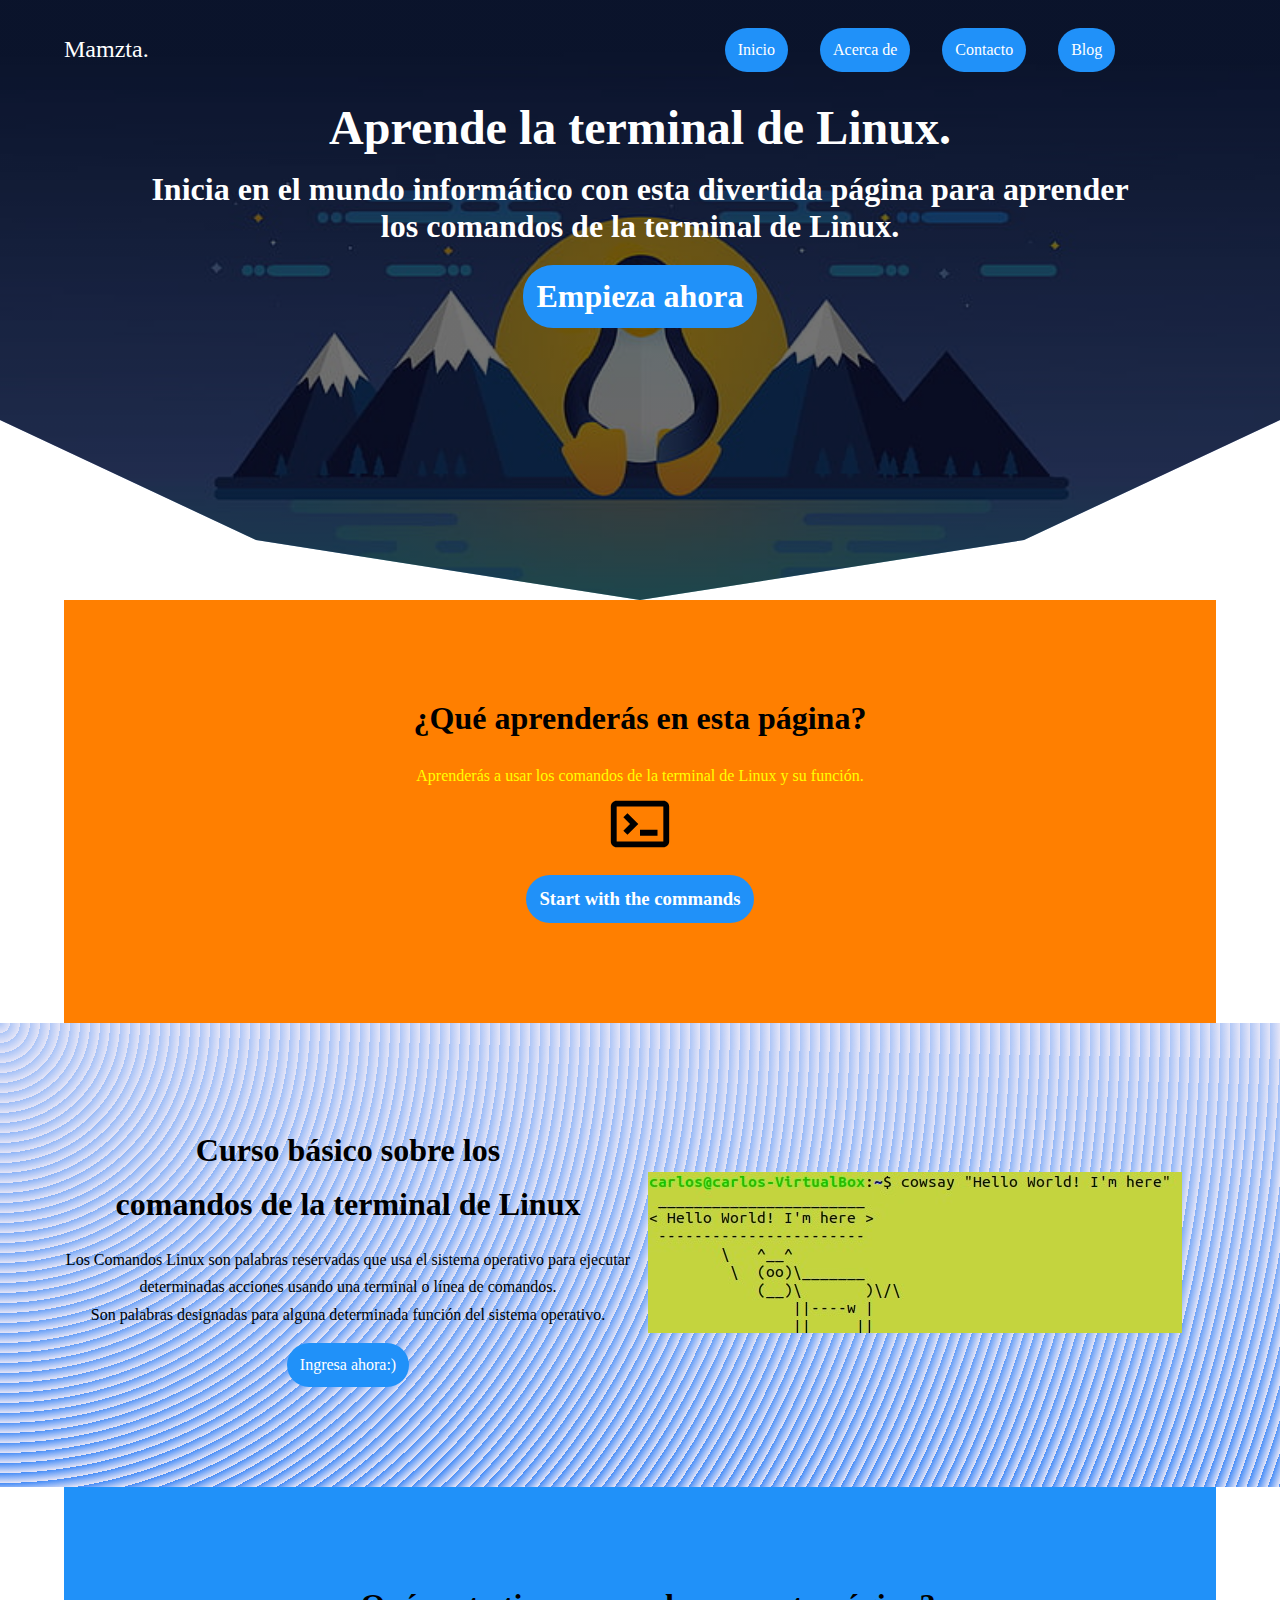
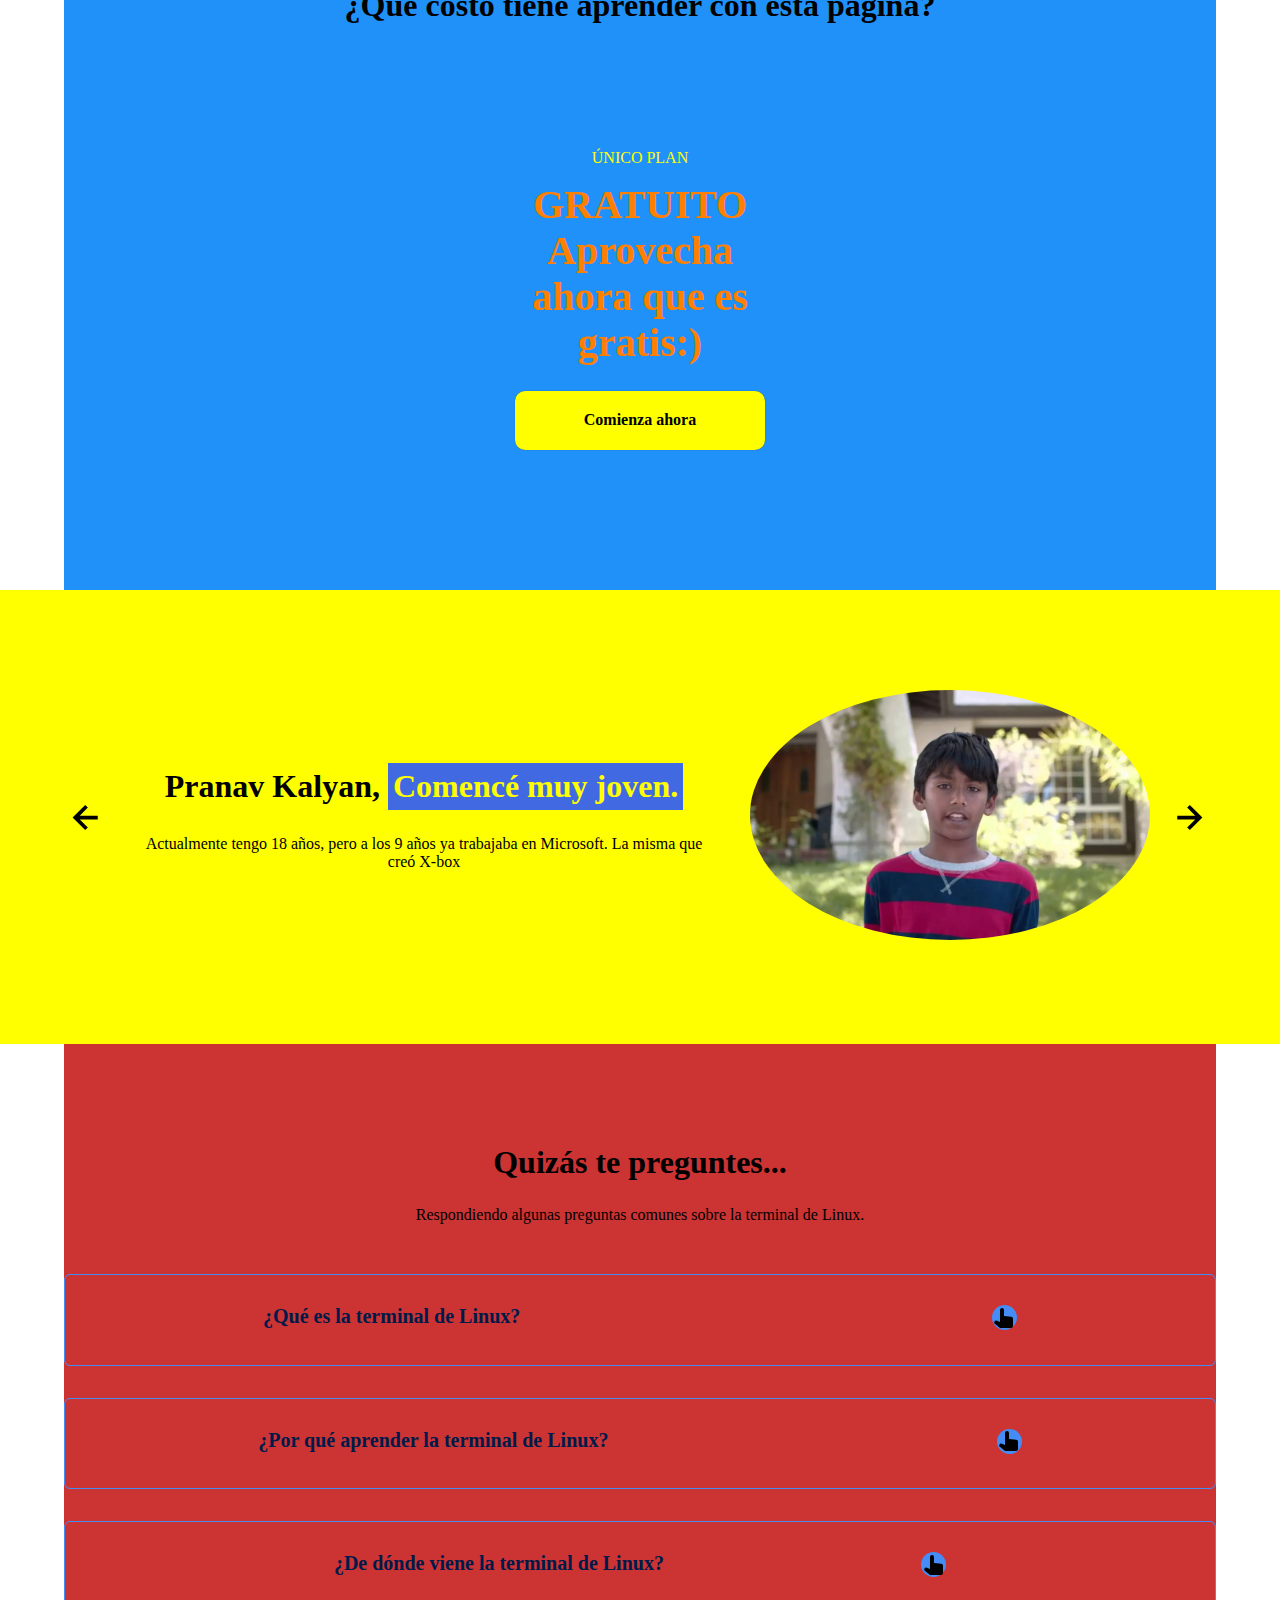
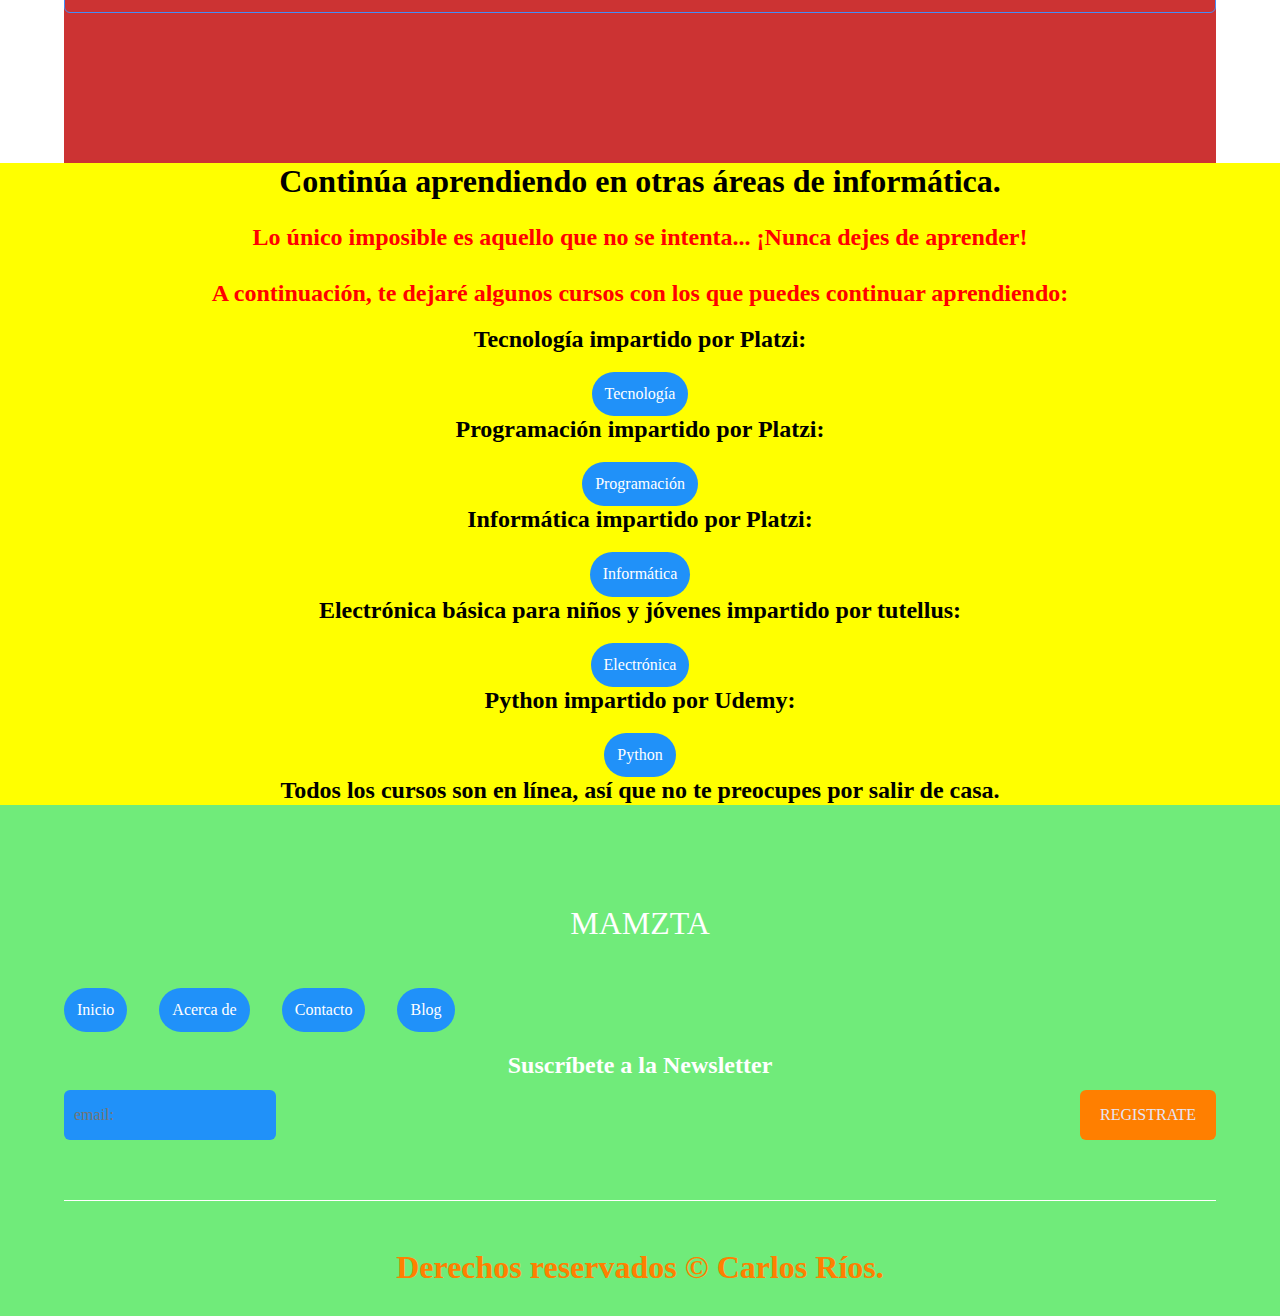
<file: Juego/index.html>
<!DOCTYPE html>
<html lang="es">
<head>
    <meta charset="UTF-8">
    <meta http-equiv="X-UA-Compatible" content="IE=edge">
    <meta name="viewport" content="width=device-width, initial-scale=5.0">
    <title>Mamzta</title>
    <link rel="shortcut icon" href="./ImageneS/mz .png" type="image/x-icon">
    <link rel="stylesheet" href="./CSS/normalize.css">
    <link rel="stylesheet" href="./CSS/estilos.css">
    <link rel="stylesheet" href="https://cdnjs.cloudflare.com/ajax/libs/font-awesome/5.15.3/css/all.min.css">
    <link rel="stylesheet" href='https://unpkg.com/boxicons@2.1.4/css/boxicons.min.css' rel='stylesheet'>


    <meta name="theme-color" content="#ff7f00">

    <meta name="title" content="Mamzta">
    <meta name="description" content="Aprende los comandos de la terminal de Linux con esta página interactiva y educativa. 
Inicia en el mundo informático con esta divertida página para aprender los comandos de la terminal de Linux.">

<!-- Open Graph / Facebook -->
<meta property="og:type" content="website">
<meta property="og:url" content="https://mamzta.io/">
<meta property="og:title" content="Mamzta">
<meta property="og:description" content="Aprende los comandos de la terminal de Linux con esta página interactiva y educativa. 
Inicia en el mundo informático con esta divertida página para aprender los comandos de la terminal de Linux.">
<meta property="og:image" content="https://mamzta.io/Images/cowwsay.jpeg">

<!-- Twitter -->
<meta property="twitter:card" content="summary_large_image">
<meta property="twitter:url" content="https://mamzta.io/">
<meta property="twitter:title" content="Mamzta">
<meta property="twitter:description" content="Aprende los comandos de la terminal de Linux con esta página interactiva y educativa. 
Inicia en el mundo informático con esta divertida página para aprender los comandos de la terminal de Linux.">
<meta property="twitter:image" content="https://mamzta.io/Images/cowwsay.jpeg">



    <header class="hero">
        <nav class="nav container">
            <div class="nav_logo">
                <h2 class="nav_title">Mamzta.</h2>
            </div>

            <ul class="nav_link nav_link--menu">
                <li class="nav_items">
                    <a href="#hero" class="cta">Inicio</a>
                </li>
                <li class="nav_items">
                    <a href="#container" class="cta">Acerca de</a>
                </li>
                <li class="nav_items">
                    <a href="#footer" class="cta">Contacto</a>
                </li>
                <li class="nav_items">
                    <a href="#ask" class="cta">Blog</a>
                </li>

                <img src="./Images/window-close.svg" alt="closee" class="nav_window-close">

            </ul>

            <div class="nav_link menu">
             <img src="./Images/menu.svg" alt="menuu" class="nav_menu">
            </div>
        </nav>
        
        <section class="hero_container container" id="hero" >
            <h1 class="hero_title">Aprende la terminal de Linux.<h1>
            <p class="hero_paragraph">Inicia en el mundo informático con esta divertida página para aprender los comandos de la terminal de Linux.</p>
            <a href="./juego.html" class="cta">Empieza ahora</a>
         
            
            </section>
    </header>

    <main>
        <section class="container about" id="container">
            <h2 class="subtitle">¿Qué aprenderás en esta página?</h2>
            <p class="about_paragraph">Aprenderás a usar los comandos de la terminal de Linux y su función.</p>

            <div class="about_main">
                <article class="about_icons">
                <img src="./Images/terminalB.svg" class="about_icon">
               <a href="./juego.html"> <h3 style="cursor: pointer;" title="Comienza con los comandos" class="cta">Start with the commands</h3></a>
                </article>
                </div>
             </section>

             <section class="knowledge">
                <div class="knowledge_container container">
                    <div class="knowledge_text">
                        <h2 class="subtitle knowledge_paragraph">Curso básico sobre los</br>comandos de la terminal de Linux</h2>
                        <p class="knowledge_paragraph">Los Comandos Linux son palabras reservadas que usa el sistema operativo para ejecutar determinadas acciones usando una terminal o línea de comandos. <br />
                            Son palabras designadas para alguna determinada función del sistema operativo.</p>
                            <a href="./juego.html" class="cta">Ingresa ahora:)</a>
                    </div>

                    <figure class="knowledge_picture">
                        <img src="Images/cowwsay.jpeg" class="knowledge_img">
                    </figure>
                </div>
             </section>

             <section class="price container">
                <h2 class="subtitle">¿Qué costo tiene aprender con esta página?</h2>
                <div class="price_table">
                    <div class="price_element">
                        <p class="price_name">ÚNICO PLAN</p>
                        <h3 class="price_price">GRATUITO <br /> Aprovecha ahora que es gratis:)</h3>
                        <div class="price_items">
                              </div>
                              <a href="./juego.html" class="price_cta">Comienza ahora</a>
                    </div>
                </div>
             </section>

             <section class="leaving">
                <div class="leaving_container container">
                    <img src="./Images/leftarrow.svg" class="leaving_arrow" id="before">
                    <section class="leaving_body leaving_body--show" data-id="1">
                        <div class="leaving_texts">
                            <h2 class="subtitle">Pranav Kalyan, <span class="leaving_course">Comencé muy joven.</span></h2>
                            <p class="leaving_review">Actualmente tengo 18 años, pero a los 9 años ya trabajaba en Microsoft. La misma que creó X-box</br></p>
                        </div>
                        <figure class="leaving_picture">
                        <img src="./Images/Pranav.jpg" class="leaving_img"></figure>
                    </section>
                    
                    <section class="leaving_body" data-id="2">
                        <div class="leaving_texts">
                            <h2 class="subtitle">Margaret Hamilton, <span class="leaving_course">Una mujer brillante</span></h2>
                            <p class="leaving_review">Junto a mi equipo, desarrollé el software de navegación "a bordo" para el programa espacial Apolo de la NASA.</br>Así es... ir a la Luna.</p>
                        </div>
                        <figure class="leaving_picture">
                        <img src="./Images/Margaret.jpg" class="leaving_img"></figure>
                    </section>
                    
                    <section class="leaving_body" data-id="3"> 
                        <div class="leaving_texts">
                            <h2 class="subtitle">Escribe tu nombre en este maravilloso mundo de programación  <span class="leaving_course">Diviertete aprendiendo</span></h2>
                            <p class="leaving_review">Si dejas salir todos tus miedos, tendrás más espacio para vivir todos tus sueños.</br>Así que ¡Nunca te rindas!</p>
                        </div>
                        <figure class="leaving_picture">
                        <img src="./Images/Kids.jpg" class="leaving_img"></figure>
                    </section> 
                    <img src="./Images/rightarrow.svg" class="leaving_arrow" id="next">
                </div>
             </section>

             <section class="ask container" id="ask">
                <h2 class="subtitle">Quizás te preguntes...</h2>
                <p class="ask_paragraph">Respondiendo algunas preguntas comunes sobre la terminal de Linux.</p>
                <section class="ask_container">
                    <article class="ask_padding">
                        <div class="ask_answer">
                            <h3 class="ask_title">¿Qué es la terminal de Linux?
                                <span class="ask_arrow">
                                    <img src="./Images/downarrow.svg" class="ask_img">
                                </span>
                            </h3>
                            <p class="ask_show">Es un programa para interactuar con el sistema operativo en dónde te ayuda a entender
                                el funcionamiento del sistema.
                            </p>
                        </div>
                    </article>

                    <article class="ask_padding">
                        <div class="ask_answer">
                            <h3 class="ask_title">¿Por qué aprender la terminal de Linux?
                                <span class="ask_arrow">
                                    <img src="./Images/downarrow.svg" class="ask_img">
                                </span>
                            </h3>
                            <p class="ask_show">Es utilizado en casi todas partes, y si se quiere aprender el funcionamiento del sistema se tiene
                                que manejar la terminal. <br> Además siempre es importante conocer más ámbitos informáticos.
                            </p>
                        </div>
                    </article>

                    <article class="ask_padding">
                        <div class="ask_answer">
                            <h3 class="ask_title">¿De dónde viene la terminal de Linux?
                                <span class="ask_arrow">
                                    <img src="./Images/downarrow.svg" class="ask_img">
                                </span>
                            </h3>
                            <p class="ask_show">Linus Torvalds empezó a programar para su tesis final un núcleo para sistema operativo. (1991)  <br>
                                Estudiante de informática de la universidad de Helsinki (Finlandia).
                            </p>
                        </div>
                    </article>
                </section>
            </section>

<section class="learning_more">
                <h2 class="subtitle">Continúa aprendiendo en otras áreas de informática.</br></h2>
                <h2 class="learning_copy">Lo único imposible es aquello que no se intenta... ¡Nunca dejes de aprender!</br>
                </br> A continuación, te dejaré algunos cursos con los que puedes continuar aprendiendo:
                </h2></br>
                <h2 class="Tecnología">Tecnología impartido por Platzi:</h2></br>
               <a href="https://platzi.com/buscar/?search=tecnolog%C3%ADa" class="cta">Tecnología</a>
               <h2 class="Programación">Programación impartido por Platzi:</h2></br>
               <a href="https://platzi.com/buscar/?search=programaci%C3%B3n" class="cta">Programación</a>
               <h2 class="informatica">Informática impartido por Platzi:</h2></br>
               <a href="https://platzi.com/buscar/?search=inform%C3%A1tica" class="cta">Informática</a>
              <h2 class="Electrónica">Electrónica básica para niños y jóvenes impartido por tutellus:</h2></br>
              <a href="https://formacion.tutellus.com/tecnologia/software/electronica-basica-para-ninos-y-jovenes-33160?affref=b875c823f6114a9490272693c4cff82b" class="cta">Electrónica</a>
              <h2 class="Python">Python impartido por Udemy:</h2></br>  
              <a href="https://www.udemy.com/course/progrmacion-en-python-para-ninos-y-jovenes/?utm_source=aff-campaign&utm_medium=udemyads&LSNPUBID=hs2PyDxPSZI&ranMID=47907&ranEAID=hs2PyDxPSZI&ranSiteID=hs2PyDxPSZI-Cdg8IXUNlWKh6PoeaUBr4Q" class="cta">Python</a>   
              <h2 class="finale">Todos los cursos son en línea, así que no te preocupes por salir de casa.</h2>

            </section>
        </main>

            <footer class="footer" id="footer">
                <section class="footer_container container">
                    <nav class="nav nav--footer">
                        <h2 class="footer_title">MAMZTA</h2>
                        <ul class="nav_link nav_link--footer">
                        <li class="nav_items">
                            <a href="#hero" class="cta">Inicio</a>
                        </li>
                        <li class="nav_items">
                            <a href="#container" class="cta">Acerca de</a>
                        </li>
                        <li class="nav_items">
                            <a href="#footer" class="cta">Contacto</a>
                        </li>
                        <li class="nav_items">
                            <a href="#ask" class="cta">Blog</a>
                        </li>
                    </ul>
                    </nav>
                    <form class="footer_form" action="https://formspree.io/f/mknanywn"
                    method="POST">
                        <h2 class="footer_newsletter">Suscríbete a la Newsletter</h2>
                        <div class="footer_inputs">
                            <input type="email:" placeholder="email:" class="footer_input" name="email">
                            <input type="submit" value="REGISTRATE" class="footer_submit">
                        </div>
                    </form>
                </section>
                <section class="footer_copy container">
                    <div class="footer_social">
                        
                    </div>

                    <h1 class="learning_copyright">Derechos reservados &copy; Carlos Ríos.</h1>
                </section>
            </footer>

    <script src="./JS/slider.js"></script>
    <script src="./JS/ask.js"></script>
    <script src="./JS/menu.js"></script>
   
</body>
</html>
</file>
<file: Juego/CSS/estilos.css>
@import url('https://fonts.googleapis.com/css2?family=Poppins:wght@300;400;600;700&display=swap');

:root{
    --padding-container: 100px 0;
    --color-title: #001A49;
}

body{
    font-family: 'Poppins', sans-serif;
    background-color: #001A49;
}

.container{
    text-decoration-color: #f00;
    width: 90%;
    max-width: 1200px;
    margin: 0 auto;
    overflow: hidden;
    padding: var(--padding-container);
}

.hero{
    width: 100%; 
    height: 100%vh;
    min-height: 600px;
    max-height: 800px;
    position: relative;
    display: grid;
    grid-template-rows: 100px 1fr;
    color: #fff;
}

.hero::before{
    content: "";
    position: absolute;
    top: 0;
    left: 0;
    width: 100%;
    height: 100%;
    background-image: linear-gradient(180deg, #0000008c 0%, #0000008c 100% ), url('../Images/Linuux\ 1.png');
    background-size: cover;
    clip-path: polygon(50% 0%, 100% 0, 100% 35%, 100% 70%, 80% 90%, 50% 100%, 20% 90%, 0% 70%, 0% 35%, 0 0);
    z-index: -1;
}


    /* nav */

.nav{
    --padding-container:0;
    height: 100%;
    display: flex;
    align-items: center;
}

.nav_title{
    font-weight: 300;
}

.nav_link{
    margin-left: 50%;
    padding: 0;
    display: grid;
    grid-auto-flow: column;
    grid-auto-columns: max-content;
    gap: 2em;
}

.nav_link--menu{
    text-align: center;
}

.nav_items{
    list-style: none;
}


.nav_links{
    color: #fff;
    text-decoration: none;
}

.nav_menu{
    margin-left: auto;
    cursor: pointer;
    display: none;
}

.nav_menu{
   display: block;
   width: 30px; 
   display: none;
}

.nav_window-close{
    display: var(--show, none);
}


/* Hero container */ 

.hero_container{
    max-width: 1000px;
    --padding-container: 0;
    display: grid;
    grid-auto-rows: max-content;
    align-content:flex-start;
    gap: 1em;
    padding-bottom: 100px;
    text-align: center;
}

.hero_title{
    font-size: 3rem;
}

.hero_paragraph{
    margin-bottom: 20px;
}

.cta{
    display: inline-block;
    background-color: #2091F9;
    justify-self: center;
    color:#fff;
    text-decoration: none;
    padding: 13px;
    border-radius: 30px;
}

/* about */ 

.about{
    text-align: center;
    background-color: #ff7f00;
}

.subtitle{
    font-size: 2rem;
    margin-bottom: 25px;
}

.about_paragraph{
    line-height: 1.7;
    color: #ffff00;
}

.about_icons{
    display: grid;
    gap: 1em; 
    justify-items: center;
    width: 260px;
    overflow: hidden;
    margin: 0 auto;
}

.about_icon{
    width: 70px;
}

/* knowledge */ 

.knowledge{
    background-color: #e5e5f7;
   
    background-image:  repeating-radial-gradient( circle at 0 0, transparent 0, #e5e5f7 10px ), repeating-linear-gradient( #458cf755, #458cf7 );
overflow: hidden;
}


.knowledge_container{
    display: grid;
    grid-template-columns: 1fr 1fr;
    gap: 1em;
    align-items: center;
}

.knowledge_picture{
    max-width: 500px;
}

.knowledge_paragraph{
    line-height: 1.7;
    margin-bottom: 15px;
}

/* precio */ 

.price{
    background-color: #2091F9;
    text-align: center;
}

.price_table{
    padding-top: 60px;
    display: flex;
    flex-wrap: wrap;
    gap: 2.5em;
    justify-content: space-evenly;
    align-items: center;
}

.price_element{
    background-color: #2091F9;
    text-align: center;
    border-radius: 10px;
    width: 330px;
    padding: 40px;
}

.price_name{
    color: #ffff00;
    margin-bottom: 15px;
    font-weight: 300;
}

.price_price{
    font-size: 2.5rem;
    color: #ff7f00
}

.price_items{
    margin-top: 25px;
    display: grid;
    gap: 1em;
}

.price_cta{
    display: block;
    padding: 20px 0;
    border-radius: 10px;
    text-decoration: none;
    background-color: #ffff00;
    font-weight: 600;
    color: black;
    box-shadow: 0 0 1px rgba(0, 0, 0, .5);
}

/* leaving mark*/ 

.leaving{
    background-color: #ffff00;
}

.leaving_container{
    display: grid;
    grid-template-columns: 50px 1fr 50px;
    gap: 1em;
    align-items: center;
}

.leaving_body{
    display: grid;
    grid-template-columns: 1fr max-content;
    justify-content: space-between;
    align-items: center;
    gap: 2em;
    grid-column: 2/3;
    grid-row: 1/2;
    opacity: 0;
    pointer-events: none;
}

.leaving_body--show{
    pointer-events: unset;
    opacity: 1;
    transition: opacity 1.5s ease-in-out;
}

.leaving_img{
    width: 400px;
    height: 250px;
    border-radius: 50%;
    object-fit: cover;
}

.leaving_texts{
    max-width: 700px;
}

.leaving_course{
    background-color: royalblue;
    color: #ffff00;
    display: inline-block;
    padding: 5px;
}

.leaving_arrow{
    width: 90%;
    cursor: pointer;
}

/* Asks */ 

.ask{
    background-color: #CC3333;
    text-align: center;
}

.ask_container{
    display: grid;
    gap: 2em;
    padding-top: 50px;
    padding-bottom: 50px;
}

.ask_body{
    display: grid;
    grid-template-columns: 1fr max-content;
}

.ask_padding{
    padding: 0;
    transition: padding .2s;
    border: 1px solid #458cf7;
    border-radius: 6px;
}

.ask_padding--add{
    padding-bottom: 30px;
}

.ask_answer{
    padding: 0 30px 0;
    overflow: hidden; 
}

.ask_title{
    text-align: left;
    display: flex;
    font-size: 20px;
    padding: 30px 0 30px;
    cursor: pointer;
    color: var(--color-title);
    justify-content: space-between;
}

.ask_arrow{
    border-radius: 50%;
    background-color: #458cf7;
    width: 25px;
    height: 25px;
    display: flex;
    justify-content: center;
    align-items: center;
    align-self: flex-end;
    margin-left: 10px;
    transition: transform .3s;
}

.ask_arrow--rotate{
    transform: rotate(180deg);
}

.ask_show{
    text-align: left;
    height: 0;
    transition: height .3s;
}

.ask_img{
    display: block;
}

/* learning */ 

.learning_more{
    background-color: #ffff00;
    text-align: center;
}

.learning_copy{
    color: #f00;
}

/* footer para newsletter*/ 

.footer{
    background-color: #1d29;
}

.footer_title{
    font-weight: 300;
    font-size: 2rem;
    margin-bottom: 30px;
}

.footer_title, .footer_newsletter{
    color: #fff
}

.footer_container{
    
    justify-content: space-between;
    align-items: center;
    border-bottom: 1px solid #fff;
    padding-bottom: 60px;
}


.nav--footer{
    padding-bottom: 20px;
    display: grid;
    gap: 1em;
    grid-auto-flow: row;
    height: 100%;
}

.nav_link--footer{
    display: flex;
    margin: 0; 
    margin-right: 20px;
    flex-wrap: wrap;
}

.footer_inputs{
    margin-top: 10px;
    display: flex;
    overflow: hidden;
}

.footer_input{
    background-color: #2091F9;
    height: 50px;
    display: block;
    padding-left: 10px;
    border-radius: 6px;
    font-size: 1rem;
    outline: none;
    border: none;  
    margin-right: 16px;
}

.footer_submit{
    margin-left: auto;
    display: inline-block;
    height: 50px;
    padding: 0 20px;
    background-color: #ff7f00;
    border: none;
    font-size: 1rem;
    color: #e5e5f7;
    border-radius: 6px;
    cursor: pointer;
}

.footer_copy{
    --padding-container: 30px 0;
    text-align: center;
    color: #ff7f00;
}

.footer_copyright{
    font-weight: 300;
}

.footer_icons{
    display: inline-flex;
    margin-bottom: 10px;
}

.footer_img{
    width: 50px;
}

/* game */



/* Aquí termina el game */



:root {
    --w: calc(70vw / 6);
    --h: calc(70vh / 4);
}

* {
    transition: all 0.5s;
}

body {
    padding: 0;
    margin: 0;
    background: none;
    min-height: 100vh;
    flex-direction: column;
    justify-content: center;
    align-items: center;
    text-align: center;
    font-family: calibri;
}

div {
    display: inline-block;
}

.area-tarjeta,
.tarjeta,
.cara {
    cursor: pointer;
    width: var(--w);
    min-width: 100px;
    height: var(--h);
}

.tarjeta {
    position: relative;
    transform-style: preserve-3d;
    animation: iniciar 5s;
}

.cara {
    position: absolute;
    backface-visibility: hidden;
    box-shadow: inset 0 0 0 5px white;
    font-size: 500%;
    display: flex;
    justify-content: center;
    align-items: center;
}

.trasera {
    background-color: lightcyan;
    transform: rotateY(180deg);
}

.superior {
    background: linear-gradient(orange, darkorange);
}

.nuevo-juego {
    cursor: pointer;
    background: linear-gradient(orange, darkorange);
    padding: 20px;
    border-radius: 50px;
    border: white 5px solid;
    font-size: 130%;
}



@keyframes iniciar {

    20%,
    90% {
        transform: rotateY(180deg);
    }

    0%,
    100% {
        transform: rotateY(0deg);
    }
}


/* Aquí termina el game */

/* consulta de medios (mediaqueries) */ 

@media (max-width:800px){
    .nav_menu{
        display: block;
    }

    .nav_link--menu{
        position: absolute;
        background-color: #2091F9;
        top: 0;
        right: 10%;
        height: 100%;
        width: 70%;
        display: flex;
        flex-direction: column;
        justify-content: space-evenly;
        align-items: center;
        z-index: 100;
        opacity: 0;
        pointer-events: none;
        transition: .5s opacity;
    }

    .nav_link--show{
        --show: block; 
        opacity: 1;
        pointer-events: unset; 
    }

    .nav_window-close{
        position: absolute;
        top: 30px;
        right: 30px;
        width: 30px;
        cursor: pointer;
    }

    .hero_title{
        font-size: 2.5rem;
    }

    .about_main{
        gap: 2em;
    }

    .knowledge_picture{
        justify-self: left;
        grid-row: 1/2;
    }

    .knowledge_container{
        grid-template-columns: 1fr;
        grid-template-rows: max-content 1fr;
        gap: 3em;
        text-align: center;
    }

    .leaving_container{
        grid-template-columns: 30px 1fr 30px;
        text-align: center;
    }

    .leaving_body{
        grid-template-columns: 1fr;
        grid-template-rows: max-content max-content;
        gap: 3em;
        justify-items: center;
    }

    .leaving_img{
        width: 200px;
        height: 200px;
    }

    .ask_copy{
        width: 100%;
    }

    .footer_container{
        flex-wrap: wrap;
    }

    .nav--footer{
        width: 100%;
        justify-items: center;
    }

    .footer_form{
        width: 100%;
        justify-content: space-evenly;
    }

    .footer_input{
        flex: 1;
    }
}

@media (max-width:600px){
    .hero_title{
        font-size: 2rem;
    }

    .hero_paragraph{
        font-size: 1rem;
    }

    .subtitle{
        font-size: 1.8rem;
    }

    .knowledge_container{
    justify-content: space-between;
    }

    .knowledge_paragraph{
        justify-content: auto;
        text-align: center;
        width: 60%;
    }

    /* price NO */

    .leaving{
        --padding-container: 60px 0;
    }

    .leaving_container{
        grid-template-columns: 28px 1fr 28px;
        gap: .9em;
    }

    .leaving_arrow{
        width: 100%;
    }

    .leaving_course{
        margin-top: 15px;
    }

    .ask_title{
        font-size: 1rem;
    }

    .nav--footer{
        padding: 0;
        margin-bottom: 40px;
    }

    .footer_title{
        justify-self: start;
    }

    .footer_inputs{
        flex-wrap: wrap;
    }

    .footer_input{
        flex-basis: 100%;
        margin: 0;
        margin-bottom: 16px;
    }

    .footer_submit{
        margin-right: auto;
    }
}
</file>
